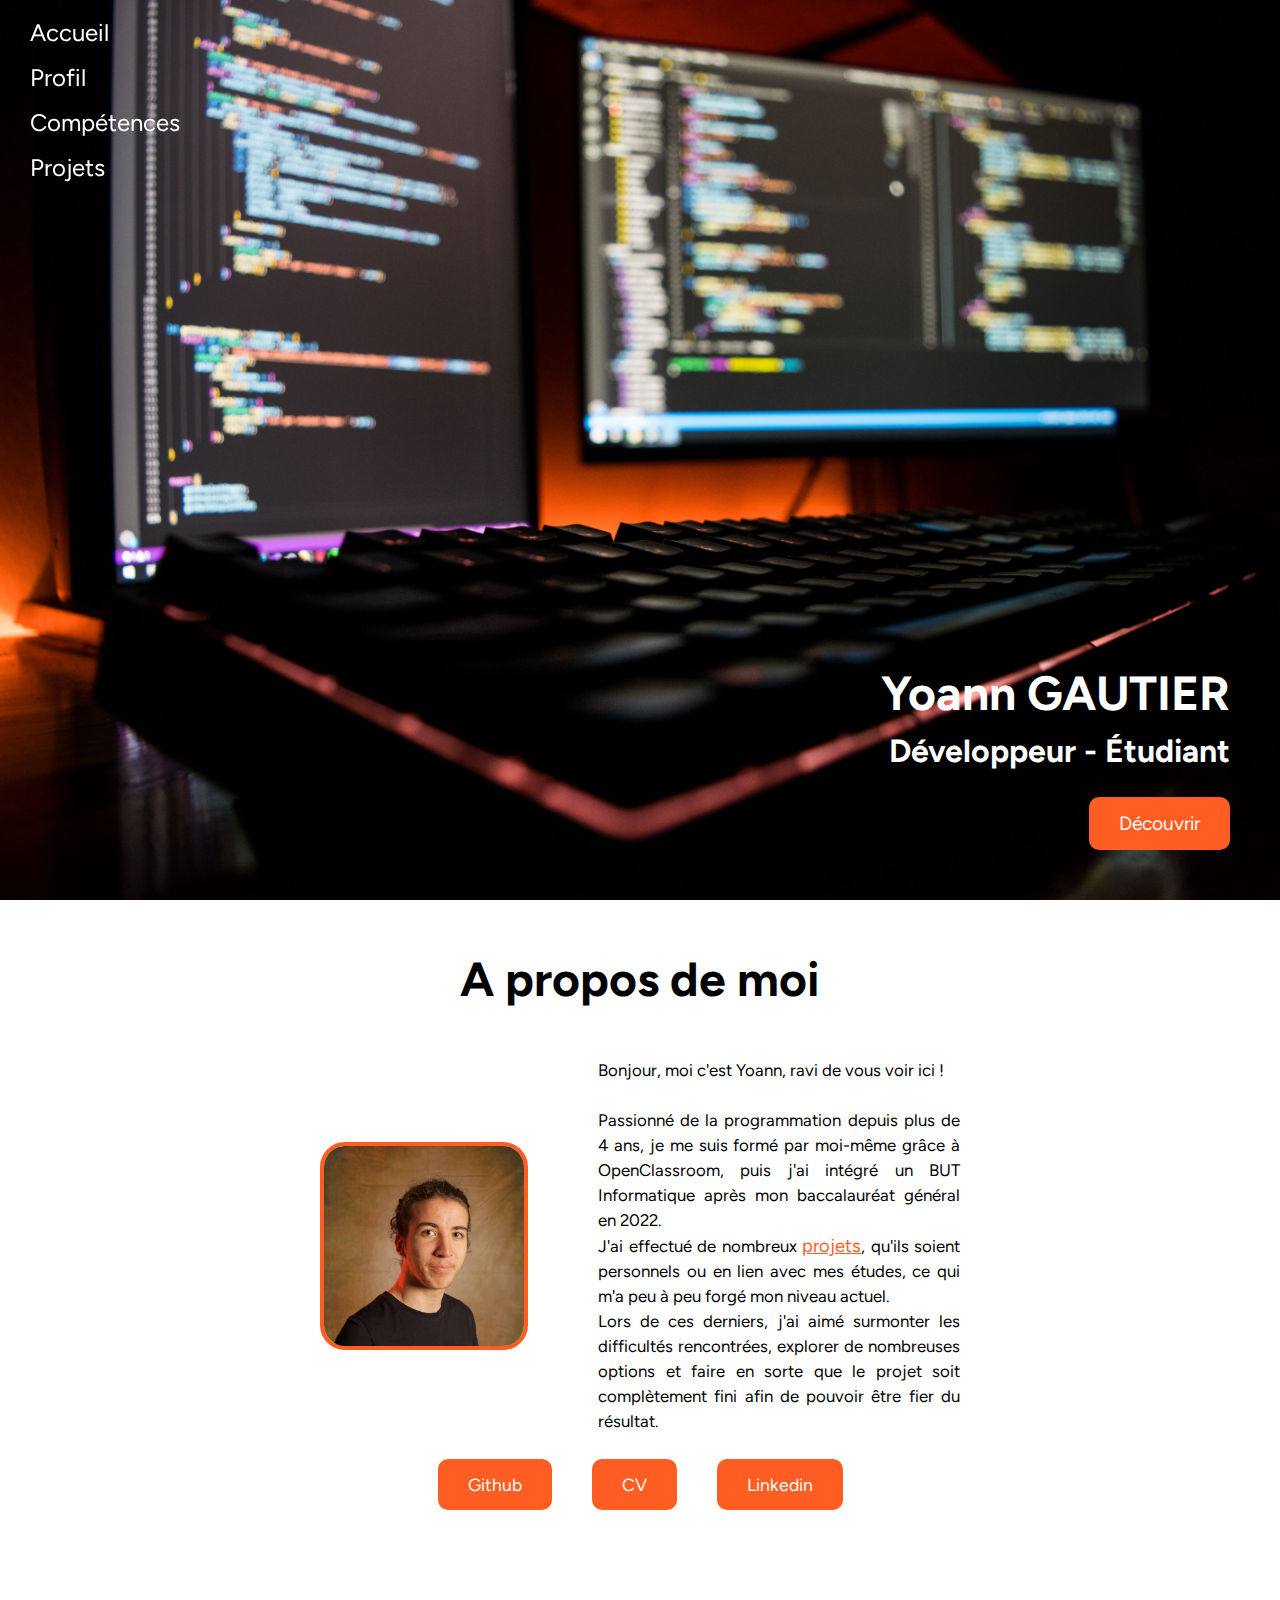
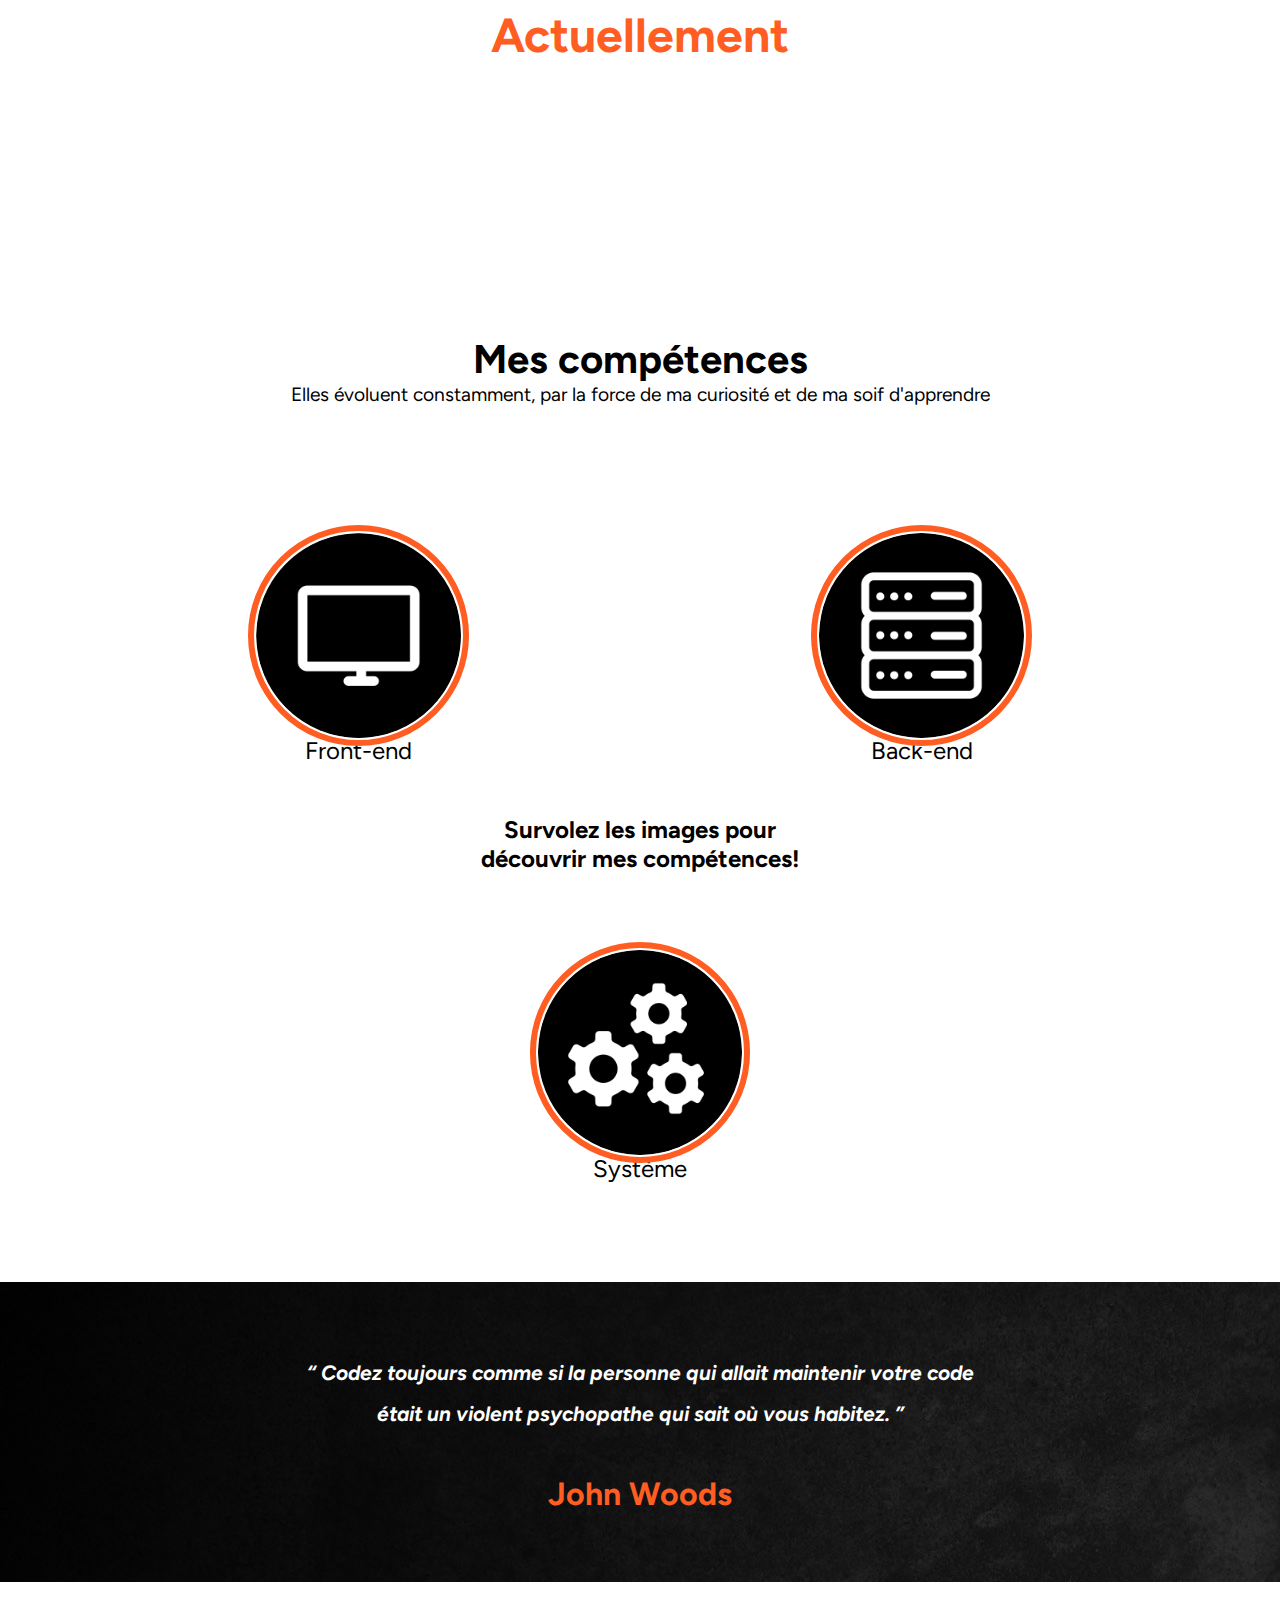
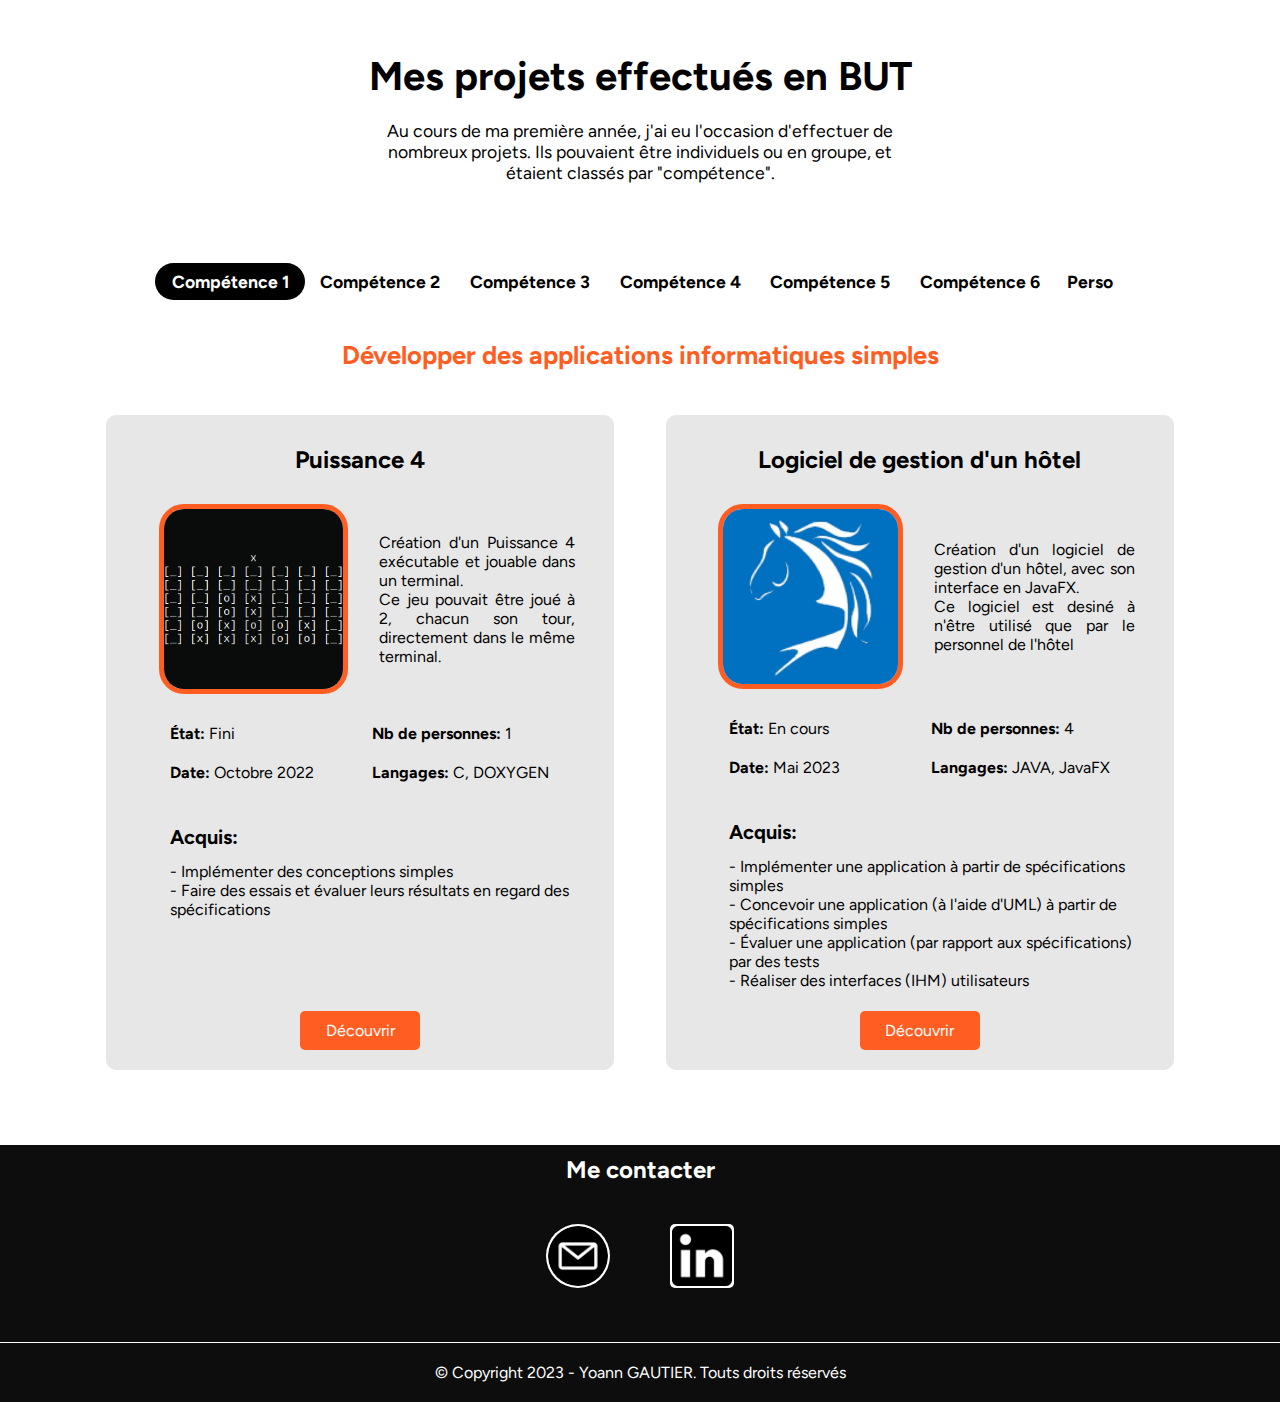
<file: index.html>
<!DOCTYPE html>
<html lang="en">
    
    <head>
        <meta charset="UTF-8">
        <meta http-equiv="X-UA-Compatible" content="IE=edge">
        <meta name="viewport" content="width=device-width, initial-scale=1.0">
        <link rel="stylesheet" href="style.css">
        <title>Portfolio</title>
    </head>


    <body id="bo">
        <!-- <div>
            SITE EN CHANTIER
        </div> -->

        <header id="header">
            <nav id="navHeader">
                <a href="#couverture">Accueil</a>
                <a href="#aPropos">Profil</a>
                <a href="#mesCompetences">Compétences</a>
                <a href="#projets">Projets</a>
            </nav>
            <img src="./images/icones/menu.png" alt="menu" id="burger">
        </header>

        <main>
            
            <section id="couverture">
                <article>
                    <h1>
                        Yoann GAUTIER 
                    </h1>
                
                    <h2>
                        Développeur - Étudiant
                    </h2>
                </article>
                
                <a href="#aPropos" >
                    <button>Découvrir</button>
                </a>
                
            </section>
            
            <section id="aPropos">
                <article>
                    <h2>A propos de moi</h2>
                    <div id="presentation">
                        <img src="./images/114.jpg" alt="">
                        
                        
                        <p>
                            Bonjour, moi c'est Yoann, ravi de vous voir ici ! <br>
                            <br>
                            Passionné de la programmation depuis plus de 4 ans, je me suis formé par moi-même grâce à OpenClassroom, puis j'ai intégré un BUT Informatique après mon baccalauréat général en 2022. <br>
                            J'ai effectué de nombreux <a href="#projets">projets</a>, qu'ils soient personnels ou en lien avec mes études, ce qui m'a peu à peu forgé mon niveau actuel. <br>
                            Lors de ces derniers, j'ai aimé surmonter les difficultés rencontrées, explorer de nombreuses options et faire en sorte que le projet soit complètement fini afin de pouvoir être fier du résultat. <br>
                        </p>
                    </div>
                    <div id="btnPresentation">
                        <a href="https://github.com/yoannGautier">
                            <button>
                                Github
                            </button>

                        </a>
                        <a href="./CV_Yoann_Gautier.pdf">
                            <button>
                                CV
                            </button>

                        </a>
                        <a href="https://www.linkedin.com/in/yoann-gautier/">
                            <button>
                                Linkedin
                            </button>
                        </a>
                    </div>
                    
                </article>
            </section>

            <section id="actuellement">
                <article>
                    <h2>
                        Actuellement
                    </h2>
                    <p>
                        Étudiant en 1ère année de <a href="./Programme national BUT INFO - 2022.pdf">BUT Informatique</a>  à l' <a href="https://iut-lannion.univ-rennes.fr/">IUT de Lannion</a> <br>
                        Recherche une alternance en tant que développeur web ou applications.
                    </p>
                </article>
            </section>


            <section id="mesCompetences">
                <h2>
                    Mes compétences
                </h2>
                <p>
                    Elles évoluent constamment, par la force de ma curiosité et de ma soif d'apprendre
                </p>
                <article id="artComp1">

                    <div id="Front-end">
                        <div class="premDiv">
                            <ul>
                                <li class="haut">HTML</li>
                                <li class="midG">CSS</li>
                                <li class="bas">JS</li>
                            </ul>
                        </div>
                        <img src="./images/comp/PC.png" alt="" id="imgFront">
                        <div class="secDiv">
                            <ul>
                                <li>JavaFX</li>
                            </ul>
                        </div>
                        <p>Front-end</p>
                    </div>

                    <div id="Back-end">
                        <div class="premDiv">
                            <ul>
                                <li class="midhaut">PHP</li>
                                <li class="midbas">SQL</li>
                            </ul>
                        </div>
                        <img src="./images/comp/serveur.png" alt="" id="imgBack">
                        <div class="secDiv">
                            <ul>
                                <li class="bas">Java</li>
                                <li class="midD">C</li>
                                <li class="haut">Python</li>
                            </ul>
                        </div>
                        <p>Back-end</p>
                    </div>
                </article>
                
                <h3>
                    Survolez les images pour <br> découvrir mes compétences!
                </h3> 
                <article id="artComp2">
                    <div id="System">
                        <div class="premDiv">
                            <ul>
                                <li class="haut">Bash</li>
                                <li class="midG">Docker</li>
                                <li class="bas">Git</li>
                            </ul>
                        </div>
                        <img src="./images/comp/systeme.png" alt="" id="imgSys">
                        <div class="secDiv">
                            <ul>
                                <li class="midbas">Batch</li>
                                <li class="midhaut">VBScript</li>
                            </ul>
                        </div>
                        <p>Système</p>
                    </div>
                    
                </article>
                
            </section>

            <section id="citation">
                <article>
                    <q>
                        Codez toujours comme si la personne qui allait maintenir votre code était un violent psychopathe qui sait où vous habitez.
                    </q>
                    <h3>
                        John Woods
                    </h3>
                </article>
            </section>
            
            <section id="projets">
                <h2>Mes projets effectués en BUT</h2>
                <p>
                    Au cours de ma première année, j'ai eu l'occasion d'effectuer de nombreux projets. Ils pouvaient être individuels ou en groupe, et étaient classés par "compétence".
                </p>
                <nav id="nav">
                    <button id="btnNav1" class="btnNav" onclick="openComp('comp1', 'btnNav1')">Compétence 1</button>
                    <button id="btnNav2" class="btnNav" onclick="openComp('comp2', 'btnNav2')">Compétence 2</button>
                    <button id="btnNav3" class="btnNav" onclick="openComp('comp3', 'btnNav3')">Compétence 3</button>
                    <button id="btnNav4" class="btnNav" onclick="openComp('comp4', 'btnNav4')">Compétence 4</button>
                    <button id="btnNav5" class="btnNav" onclick="openComp('comp5', 'btnNav5')">Compétence 5</button>
                    <button id="btnNav6" class="btnNav" onclick="openComp('comp6', 'btnNav6')">Compétence 6</button>
                    <button id="btnNavPerso" class="btnNav" onclick="openComp('compPerso', 'btnNavPerso')">Perso</button>
                </nav>


                


                
                <article id="comp1" class="comp">
                    <h3>
                        Développer des applications informatiques simples
                    </h3>
                    <div>
                        <div class="descProj">
                            <h3>
                                Puissance 4
                            </h3>
                            
                            <div class="desc">
                                <img src="images/projets/P4.png" alt="image de puissance 4">
                                <p>
                                    Création d'un Puissance 4 exécutable et jouable dans un terminal. <br>
                                    Ce jeu pouvait être joué à 2, chacun son tour, directement dans le même terminal. <br>
                                    
                                </p>
                            </div>
                            <div class="compInfo">
                                <p>
                                    <strong>État:</strong> Fini
                                    
                                </p>
                                <p>
                                    <strong>Nb de personnes:</strong> 1 
                                    
                                </p>
                                <p>
                                    <strong>Date:</strong> Octobre 2022

                                </p>
                                <p>
                                    <strong>Langages:</strong> C, DOXYGEN
                                </p>
                            </div>
                            <div class="appCrit">
                                <h4>Acquis:</h4> 
                                - Implémenter des conceptions simples <br>
                                - Faire des essais et évaluer leurs résultats en
                                regard des spécifications
                            </div>
                            <a href="https://github.com/yoannGautier/projetsSAE/tree/main/SAE1.01_Puissance4">
                                <button >
                                    Découvrir
                                </button>
                            </a>
                            
                        </div>
                        


                        <div class="descProj">
                            <h3>
                                Logiciel de gestion d'un hôtel
                            </h3>
                            
                            <div class="desc">
                                <img src="images/projets/hotel.PNG" alt="logo de l'hotel">
                                <p>
                                    Création d'un logiciel de gestion d'un hôtel, avec son interface en JavaFX. <br>
                                    Ce logiciel est desiné à n'être utilisé que par le personnel de l'hôtel<br>
                                </p>
                            </div>
                            <div class="compInfo">
                                <p>
                                    <strong>État:</strong> En cours
                                </p>
                                <p>
                                    <strong>Nb de personnes:</strong> 4 
                                </p>
                                <p>
                                    <strong>Date:</strong> Mai 2023
                                </p>
                                <p>
                                    <strong>Langages:</strong> JAVA, JavaFX
                                </p>   
                            </div>
                            <div class="appCrit">
                                <h4>Acquis: </h4> 
                                - Implémenter une application à partir de spécifications simples <br>
                                - Concevoir une application (à l'aide d'UML) à partir de spécifications simples <br>
                                - Évaluer une application (par rapport aux spécifications) par des tests <br>
                                - Réaliser des interfaces (IHM) utilisateurs
                            </div>
                            <a href="https://github.com/yoannGautier/projetsSAE/tree/main/SAE2.01_LogicielHotel">
                                <button >
                                    Découvrir
                                </button>
                            </a>
                        </div>
                    </div>
                    
                    
                    
                </article>

                <article id="comp2" class="comp">
                    <h3>
                        Appréhender et construire des algorithmes
                    </h3>
                    <div>
                        <div class="descProj">
                            <h3>
                                Algorithme d'adversaire 
                            </h3>
                            <div class="desc">
                                <img src="images/projets/P4.png" alt="image du bot puissance 4">
                                <p>
                                    Création d'un adversaire virtuel pour jeu de puissance4, capable d'anticiper des coups adverses et de jouer de la manière la plus efficace possible.<br>
                                    Compatible avec le puissance4 précédemment créé(<a href="#nav" onclick="openComp('comp1', 'btnNav1')">voir</a>). <br>
                                </p>
                            </div>
                            
                            <div class="compInfo">
                                <p>
                                    <strong>État:</strong> Fini
                                    
                                </p>
                                <p>
                                    <strong>Nb de personnes:</strong> 2 
                                    
                                </p>
                                <p>
                                    <strong>Date:</strong> Décembre 2022

                                </p>
                                <p>
                                    <strong>Langages:</strong> C
                                </p>
                            </div>
                            <div class="appCrit">
                                <h4>Acquis: </h4> 
                                - Analyser un problème avec méthode <br>
                                - Comparer des algorithmes pour des problèmes classiques
                            </div>
                            <a href="https://github.com/yoannGautier/projetsSAE/tree/main/SAE1.02_BotPuissance4">
                                <button >
                                    Découvrir
                                </button>
                            </a>
                            
                        </div>


                       
                        <div class="descProj">
                            <h3>
                                Tour du cavalier
                            </h3>
                            <div class="desc">
                                <img src="images/projets/cavalier.png" alt="image de logiciel">
                                <p>
                                    Algorithme en backtracking, capable de donner, pour n'importe quelle configuration d'échiqier et pour n'importe quelle position de départ du cavalier, un tour du cavalier, s'il existe. <br>
                                </p>
                            </div>
                            
                            <div class="compInfo">
                                <p>
                                    <strong>État:</strong> Fini
                                    
                                </p>
                                <p>
                                    <strong>Nb de personnes:</strong> 2 
                                    
                                </p>
                                <p>
                                    <strong>Date:</strong> Avril 2023

                                </p>
                                <p>
                                    <strong>Langages:</strong> Python
                                </p>
                            </div>
                            <div class="appCrit">
                                <h4>Acquis: </h4> 
                                -  Analyser un problème avec méthode <br>
                                - Comparer des algorithmes pour des problèmes classiques <br>
                                - Formaliser et mettre en œuvre des outils mathématiques pour l'informatique
                            </div>
                            <a href="https://github.com/yoannGautier/projetsSAE/tree/main/SAE2.02_TourDuCavalier">
                                <button >
                                    Découvrir
                                </button>
                            </a>

                            
                        </div>
                    </div>
                    
                </article>


                <article id="comp3" class="comp">
                    <h3>
                        Installer et configurer un poste de travail
                    </h3>
                    <div>
                        <div class="descProj">
                            <h3>
                                Docker
                            </h3>
                            <div class="desc">
                                <img src="images/projets/docker.png" alt="image de puissance 4">
                                <p>
                                    Création d'un evironnement de travail similaire sur tout les ordinateurs grâce à docker. <br>
                                    Cet environnement permettait de générer un fichier PDF à partir d'un document texte rempli par l'utilisateur. <br>
                                </p>
                            </div>
                            
                            <div class="compInfo">
                                <p>
                                    <strong>État:</strong> Fini
                                    
                                </p>
                                <p>
                                    <strong>Nb de personnes:</strong> 4
                                    
                                </p>
                                <p>
                                    <strong>Date:</strong> Janvier 2023

                                </p>
                                <p>
                                    <strong>Langages:</strong> Bash, HTML, CSS, PHP
                                </p>
                            </div>
                            <div class="appCrit">
                                <h4>Acquis: </h4> 
                                - Identifier les différents composants d'un système numérique<br>
                                - Utiliser les fonctionnalités de base d'un système multitâches / multiutilisateurs <br>
                                - Installer et configurer un système d'exploitation et des outils de développement
                            </div>
                            <a href="https://github.com/yoannGautier/projetsSAE/tree/main/SAE1.03_Docker">
                                <button >
                                    Découvrir
                                </button>
                            </a>

                            
                        </div>


                        
                        <div class="descProj">
                            <h3>
                                Installation d'un service réseaux
                            </h3>

                            <div class="desc">
                                <img src="images/projets/apache2.jpg" alt="image de apache2">
                                <p>
                                    Installation et configuration des services nécessaires au développement d'un site web grâce à un serveur apache <br>
                                    
                                </p>  
                            </div>
                            <div class="compInfo">
                                <p>
                                    <strong>État:</strong> A venir
                                    
                                </p>
                                <p>
                                    <strong>Nb de personnes:</strong> 4
                                    
                                </p>
                                <p>
                                    <strong>Date:</strong> Juin 2023

                                </p>
                                <p>
                                    <strong>Langages:</strong> SQL, Bash, PHP
                                </p>
                            </div>
                            <div class="appCrit">
                                <h4>Acquis: </h4> 
                                -  Identifier les différents composants d'un système numérique <br>
                                -  Utiliser les fonctionnalités de base d'un système multitâches / multiutilisateurs <br>
                                - Installer et configurer un système d'exploitation et des outils de développement <br>
                                - Configurer un poste de travail dans un réseau d'entreprise
                            </div>
                            <a href="https://github.com/yoannGautier/projetsSAE/tree/main/SAE2.03_Reseau">
                                <button >
                                    Découvrir
                                </button>
                            </a>

                            
                        </div>
                    </div>
                    
                </article>
                <article id="comp4" class="comp">
                    <h3>
                        Concevoir et mettre en place une base de données à partir d'un cahier des charges client
                    </h3>
                    <div>
                        
                        <div class="descProj">
                            <h3>
                                Transmusicales
                            </h3>
                            <div class="desc">
                                <img src="images/projets/transmusicales.png" alt="logo des transmusicales">
                                <p>
                                    Élaboration d'une base de donnée pour les transmusicales. <br>
                                </p>
                            </div>
                            <div class="compInfo">
                                <p>
                                    <strong>État:</strong> Fini
                                    
                                </p>
                                <p>
                                    <strong>Nb de personnes:</strong> 2
                                    
                                </p>
                                <p>
                                    <strong>Date:</strong> Décembre 2022

                                </p>
                                <p>
                                    <strong>Langages:</strong>  SQL
                                </p>
                            </div>
                            <div class="appCrit">
                                <h4>Acquis: </h4> 
                                - Mettre à jour et interroger une base de données relationnelle <br>
                                - Concevoir une base de données relationnelle à partir d'un cahier des charges
                            </div>
                            <a href="https://github.com/yoannGautier/projetsSAE/tree/main/SAE1.04_TransmusicalesBDD">
                                <button >
                                    Découvrir
                                </button>
                            </a>

                            
                        </div>

                        
                        <div class="descProj">
                            <h3>
                                Parcoursup
                            </h3>
                            <div class="desc">
                                <img src="images/projets/parcoursup.jpg" alt="logo de Parcoursup">
                                <p>
                                    Création d'une base de données pour Parcoursup. <br>
                                </p>
                            </div>
                            <div class="compInfo">
                                <p>
                                    <strong>État:</strong> En cours
                                    
                                </p>
                                <p>
                                    <strong>Nb de personnes:</strong> 2
                                    
                                </p>
                                <p>
                                    <strong>Date:</strong> Mai 2023

                                </p>
                                <p>
                                    <strong>Langages:</strong> SQL
                                </p>
                            </div>
                            <div class="appCrit">
                                <h4>Acquis: </h4> 
                                - Mettre à jour et interroger une base de données relationnelle <br>
                                - Visualiser des données <br>
                                - Concevoir une base de données relationnelle à partir d'un cahier des charges
                            </div>
                            <a href="https://github.com/yoannGautier/projetsSAE/tree/main/SAE2.04_ParcoursupBDD">
                                <button >
                                    Découvrir
                                </button>
                            </a>

                            
                        </div>
                    </div>
                    
                </article>
                <article id="comp5" class="comp">
                    <h3>
                        Identifier les besoins métiers des clients et des utilisateurs
                    </h3>
                    <div>
                       
                        <div class="descProj">
                            <h3>
                                Sport KOH
                            </h3>
                            <div class="desc">
                                <img src="images/projets/logo.png" alt="image de puissance 4" >
                                <p>
                                    Création d'un site vitrine pour l'entreprise fictive Sport KOH.<br>
                                    Ce site permettait de pouvoir consulter les séjours proposés. <br>
                                    
                                </p>
                            </div>
                            <div class="compInfo">
                                <p>
                                    <strong>État:</strong> Fini
                                    
                                </p>
                                <p>
                                    <strong>Nb de personnes:</strong> 4
                                    
                                </p>
                                <p>
                                    <strong>Date:</strong> Novembre 2022

                                </p>
                                <p>
                                    <strong>Langages:</strong> HTML, CSS
                                </p>
                            </div>
                            <div class="appCrit">
                                <h4>Acquis: </h4> 
                                - Appréhender les besoins du client et de l'utilisateur<br>
                                - Mettre en place les outils de gestion de projet - Utiliser un outil collaboratif <br>
                                - Identifier les acteurs et les différentes phases d'un cycle de développement
                            </div>
                            <a href="https://github.com/yoannGautier/projetsSAE/tree/main/SAE1.05_SportKOH">
                                <button >
                                    Découvrir
                                </button>
                            </a>

                            
                        </div>

                        <div class="descProj">
                            <h3>
                                Hôtel du cavalier
                            </h3>
                            <div class="desc">
                                <img src="images/projets/hotel.PNG" alt="image de logiciel">
                                <p>
                                    Gestion du projet de création d'un logiciel de gestion d'hôtel. <br>
                                    Analyse, planification, répartition des taches... <br>
                                    
                                </p>
                            </div>
                            <div class="compInfo">
                                <p>
                                    <strong>État:</strong> En cours
                                    
                                </p>
                                <p>
                                    <strong>Nb de personnes:</strong> 4
                                    
                                </p>
                                <p>
                                    <strong>Date:</strong> Mai 2023

                                </p>
                                <p>
                                    <strong>Langages:</strong>  Aucun
                                </p>
                            </div>
                            <div class="appCrit">
                                <h4>Acquis: </h4> 
                                - Appréhender les besoins du client et de l'utilisateur <br>
                                - Mettre en place les outils de gestion de projet <br>
                                - Identifier les acteurs et les différentes phases d'un cycle de développement
                            </div>
                            <a href="https://github.com/yoannGautier/projetsSAE/tree/main/SAE2.05_GestionLogicielHotel">
                                <button >
                                    Découvrir
                                </button>
                            </a>

                            
                        </div>
                    </div>
                    
                </article>
                <article id="comp6" class="comp">
                    <h3>
                        Identifier ses aptitudes pour travailler dans une équipe
                    </h3>
                    <div>
                        <div class="descProj">
                            <h3>
                                RSE de Heineken
                            </h3>
                            <div class="desc">
                                <img src="images/projets/heineken.png" alt="logo de Heineken">
                                <p>
                                    Étude de la RSE de heineken et tableau des caractéristiques de l'entreprise <br>
                                    
                                </p>
                            </div>
                            <div class="compInfo">
                                <p>
                                    <strong>État:</strong> Fini
                                    
                                </p>
                                <p>
                                    <strong>Nb de personnes:</strong> 4
                                    
                                </p>
                                <p>
                                    <strong>Date:</strong> Octobre 2022

                                </p>
                                <p>
                                    <strong>Langages:</strong> Aucun
                                </p>
                            </div>
                            <div class="appCrit">
                                <h4>Acquis: </h4> 
                                - Appréhender l'écosystème numérique
                            </div>
                            <a href="https://github.com/yoannGautier/projetsSAE/tree/main/SAE1.06_RSE">
                                <button >
                                    Découvrir
                                </button>
                            </a>

                           
                        </div>

                        <div class="descProj">
                            <h3>
                                Team building
                            </h3>
                            <div class="desc">
                                <img src="images/projets/Océanopolis.jpg" alt="logo de Océanopolis">
                                <p>
                                    Création d'un évenement de team buiding pour la société Océanopolis, avec son flyers et son film évènementiel. <br>
                                </p>
                            </div>
                            <div class="compInfo">
                                <p>
                                    <strong>État:</strong> En cours
                                    
                                </p>
                                <p>
                                    <strong>Nb de personnes:</strong> 4
                                    
                                </p>
                                <p>
                                    <strong>Date:</strong> Mai 2023

                                </p>
                                <p>
                                    <strong>Langages:</strong>  Aucun
                                </p>
                            </div>
                            <div class="appCrit">
                                <h4>Acquis: </h4> 
                                - Découvrir les aptitudes requises selon les différents secteurs d'activité <br>
                                - Identifier les statuts, les fonctions et les rôles de chaque membre de l'équipe pluridisciplinaire <br>
                                - Acquérir les compétences interpersonnelles pour travailler en équipe
                            </div>
                            <a href="https://github.com/yoannGautier/projetsSAE/tree/main/SAE2.06_TeamBuilding">
                                <button >
                                    Découvrir
                                </button>
                            </a>

                            
                        </div>
                    </div>
                    
                </article>
                <article id = "compPerso" class="comp">
                    <h3>
                        Les projets réalisés en dehors des cours
                    </h3>
                    <div>
                        <div class="descProj">
                            <h3>
                                Portfolio
                            </h3>
                            <div class="desc">
                                <img src="images/114.jpg" alt="logo de Heineken">
                                <p>
                                    Création du portfolio que vous avez sous les yeux. Maquettage, charte graphique et animations.
                                    
                                </p>
                            </div>
                            <div class="compInfo">
                                <p>
                                    <strong>État:</strong> Fini
                                    
                                </p>
                                <p>
                                    <strong>Nb de personnes:</strong> 1
                                    
                                </p>
                                <p>
                                    <strong>Date:</strong> Mai 2023

                                </p>
                                <p>
                                    <strong>Langages:</strong> HTML, CSS, JavaScript
                                </p>
                            </div>
                            <a href="https://github.com/yoannGautier/yoanngautier.github.io">
                                <button >
                                    Découvrir
                                </button>
                            </a>

                           
                        </div>

                        <div class="descProj">
                            <h3>
                                Concours 24H IUT
                            </h3>
                            <div class="desc">
                                <img src="images/projets/24hinfo.png" alt="logo de 24hinfo">
                                <p>
                                    Participation à un concours de programmation avec 3 épreuves de 8 heures : algorithmie, développement web et cybersécurité <br>
                                </p>
                            </div>
                            <div class="compInfo">
                                <p>
                                    <strong>État:</strong> Fini
                                    
                                </p>
                                <p>
                                    <strong>Nb de personnes:</strong> 4
                                    
                                </p>
                                <p>
                                    <strong>Date:</strong> Mai 2023

                                </p>
                                <p>
                                    <strong>Langages:</strong> Python, Html, CSS, JavaScript, Autres
                                </p>
                            </div>
                            <p>
                                Non consultable
                            </p>

                            
                        </div>
                    </div>
                    <div>
                        <div class="descProj">
                            <h3>
                                Questionnaire amateur
                            </h3>
                            <div class="desc">
                                <img src="images/projets/vbscript.png" alt="logo de Heineken">
                                <p>
                                    Création d'une suite de popUps windows et traitement des réponses
                                    
                                </p>
                            </div>
                            <div class="compInfo">
                                <p>
                                    <strong>État:</strong> Fini
                                    
                                </p>
                                <p>
                                    <strong>Nb de personnes:</strong> 1
                                    
                                </p>
                                <p>
                                    <strong>Date:</strong> Février 2023

                                </p>
                                <p>
                                    <strong>Langages:</strong> Batch, VBScript
                                </p>
                            </div>
                            <p>
                                Non consultable
                            </p>

                           
                        </div>

                        <!-- <div class="descProj">
                            <h3>
                                Concours 24H IUT
                            </h3>
                            <div class="desc">
                                <img src="images/projets/24hinfo.png" alt="logo de 24hinfo">
                                <p>
                                    Participation à un concours de programmation avec 3 épreuves de 8 heures : algorithmie, développement web et cybersécurité <br>
                                </p>
                            </div>
                            <div class="compInfo">
                                <p>
                                    <strong>État:</strong> Fini
                                    
                                </p>
                                <p>
                                    <strong>Nb de personnes:</strong> 4
                                    
                                </p>
                                <p>
                                    <strong>Date:</strong> Mai 2023

                                </p>
                                <p>
                                    <strong>Langages:</strong> Python, Html, Css, JavaScript, Autres
                                </p>
                            </div> 

                            
                        </div>-->
                    </div>
                </article>







                
            </section>
        </main>

        <footer>
            <div id="contacts">
                <h2>Me contacter</h2>
                <div id="typeContact">
                    <a href="mailto:goannyautier@gmail.com"><img id = "imgF1" src="./images/icones/email.png" alt=""></a>
                    <a href="https://www.linkedin.com/in/yoann-gautier/"><img src="./images/icones/linkedin.png" alt="logo linkedin"></a>
                </div>
            </div>
            <p>
                © Copyright 2023 - Yoann GAUTIER. Touts droits réservés
            </p> 
        </footer>
    </body>
    <script src="./js/script.js"></script>
</html>
</file>
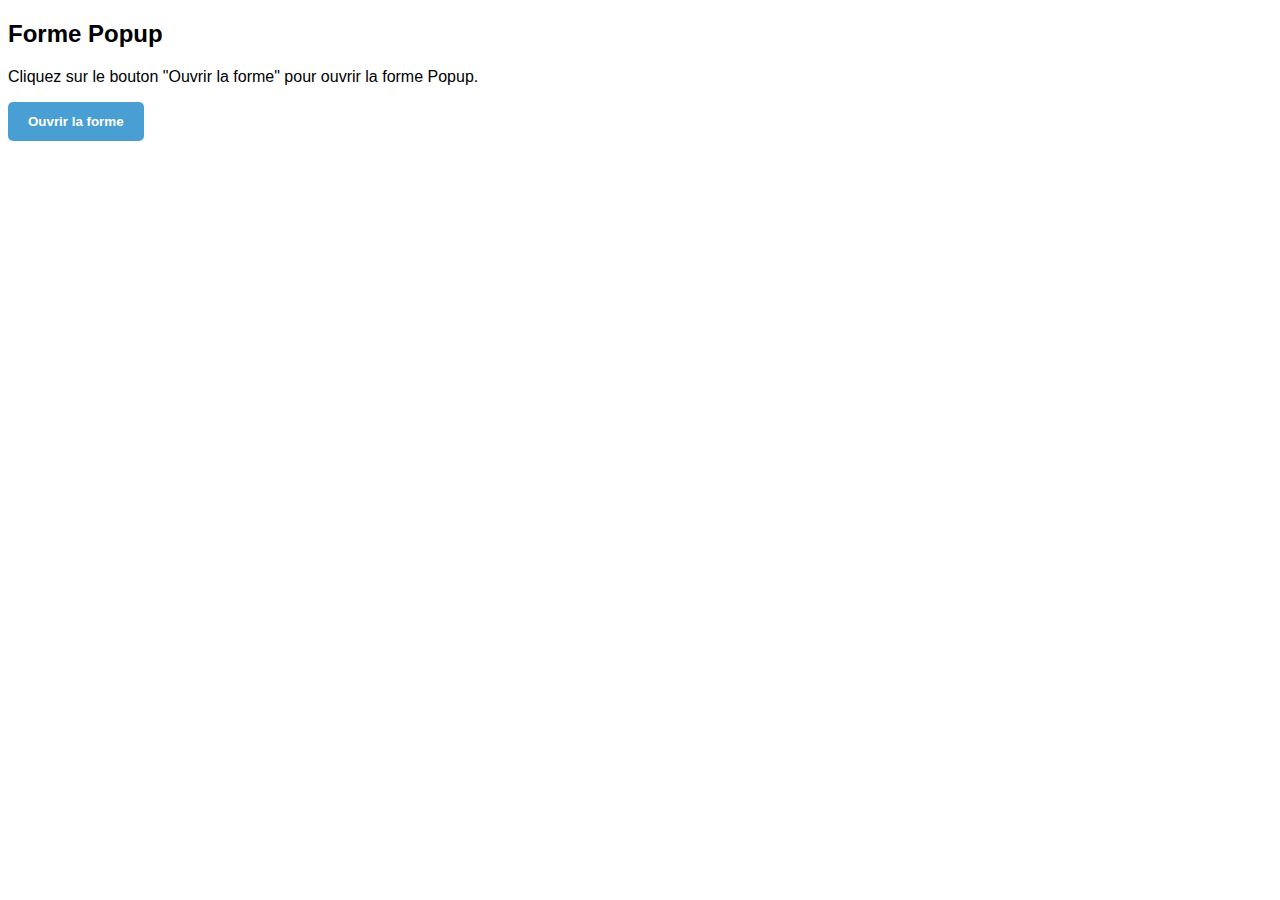
<file: pages_projets/hotel.html>
<!DOCTYPE html>
<html>
  <head>
    <title>Titre du document</title>
    <style>
      * {
        box-sizing: border-box;
      }
      body {
        font-family: Roboto, Helvetica, sans-serif;
      }
      /* Fixez le bouton sur le côté gauche de la page the button on the left side of the page */
      .open-btn {
        display: flex;
        justify-content: flex-start;
      }
      /* Stylez et fixez le bouton sur la page */
      .open-button {
        background-color: #1c87c9;
        color: white;
        padding: 12px 20px;
        border: none;
        border-radius: 5px;
        cursor: pointer;
        opacity: 0.8;
        position: fixed;
      }
      /* Positionnez la forme Popup */
      .login-popup {
        position: relative;
        text-align: center;
        width: 100%;
      }
      /* Masquez la forme Popup */
      .form-popup {
        display: none;
        position: fixed;
        left: 45%;
        top: 5%;
        transform: translate(-45%, 5%);
        border: 2px solid #666;
        z-index: 9;
      }
      /* Styles pour le conteneur de la forme */
      .form-container {
        max-width: 300px;
        padding: 20px;
        background-color: #fff;
      }
      /* Largeur complète pour les champs de saisie */
      .form-container input[type="text"],
      .form-container input[type="password"] {
        width: 100%;
        padding: 10px;
        margin: 5px 0 22px 0;
        border: none;
        background: #eee;
      }
      /* Quand les entrées sont concentrées, faites quelque chose */
      .form-container input[type="text"]:focus,
      .form-container input[type="password"]:focus {
        background-color: #ddd;
        outline: none;
      }
      /* Stylez le bouton de connexion */
      .form-container .btn {
        background-color: #8ebf42;
        color: #fff;
        padding: 12px 20px;
        border: none;
        cursor: pointer;
        width: 100%;
        margin-bottom: 10px;
        opacity: 0.8;
      }
      /* Stylez le bouton pour annuler */
      .form-container .cancel {
        background-color: #cc0000;
      }
      /* Planez les effets pour les boutons */
      .form-container .btn:hover,
      .open-button:hover {
        opacity: 1;
      }
    </style>
  </head>
  <body>
    <h2>Forme Popup</h2>
    <p>Cliquez sur le bouton "Ouvrir la forme" pour ouvrir la forme Popup.</p>
    <div class="open-btn">
      <button class="open-button" onclick="openForm()"><strong>Ouvrir la forme</strong></button>
    </div>
    <div class="login-popup">
      <div class="form-popup" id="popupForm">
        <form action="/action_page.php" class="form-container">
          <h2>Veuillez vous connecter</h2>
          <label for="email">
            <strong>E-mail</strong>
          </label>
          <input type="text" id="email" placeholder="Votre Email" name="email" required />
          <label for="psw">
            <strong>Mot de passe</strong>
          </label>
          <input type="password" id="psw" placeholder="Votre Mot de passe" name="psw" required />
          <button type="submit" class="btn">Connecter</button>
          <button type="button" class="btn cancel" onclick="closeForm()">Fermer</button>
        </form>
      </div>
    </div>
    <script>
      function openForm() {
        document.getElementById("popupForm").style.display = "block";
      }

      function closeForm() {
        document.getElementById("popupForm").style.display = "none";
      }
    </script>
  </body>
</html>
</file>
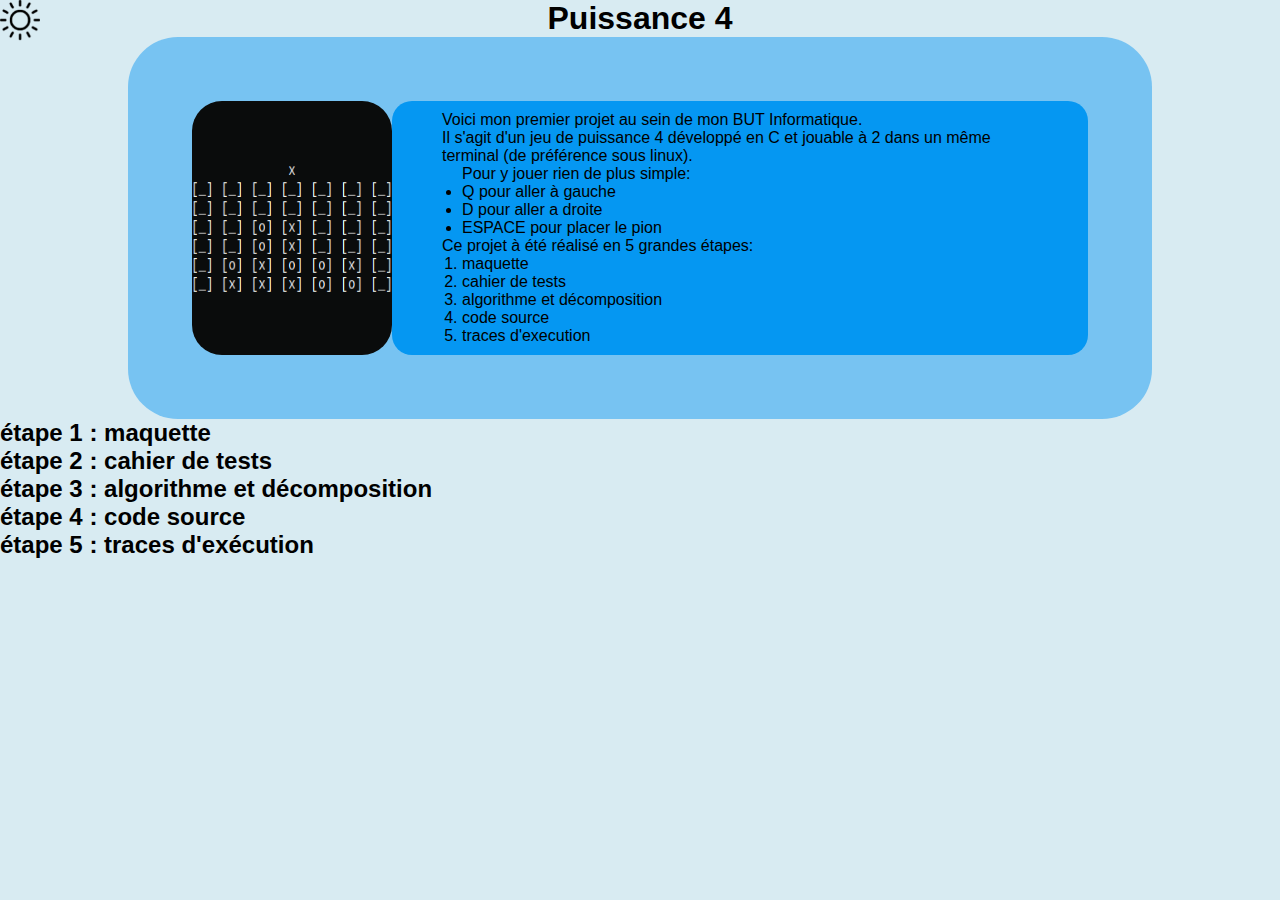
<file: pages_projets/Puissance4.html>
<!DOCTYPE html>
<html lang="en">
    <head>
        <meta charset="UTF-8">
        <meta http-equiv="X-UA-Compatible" content="IE=edge">
        <meta name="viewport" content="width=device-width, initial-scale=1.0">
        <link rel="stylesheet" href="style_projets.css">
        <title>Portfolio_p4</title>
    </head>


    <body>
        <header>
            <a href=""><img src="../images/icones/soleil.png" alt=""></a>
        </header>
        <main>
            <h1>Puissance 4</h1>

            <section id="index">
                <img src="../images/projets/P4.png" alt="photo du projet">
                <article>
                    <p>
                        Voici mon premier projet au sein de mon BUT Informatique. <br>
                        Il s'agit d'un jeu de puissance 4 développé en C et jouable à 2 dans un même terminal (de préférence sous linux). <br>
                        <ul>
                            Pour y jouer rien de plus simple: 
                            <li>
                                Q pour aller à gauche
                            </li>
                            <li>
                                D pour aller a droite
                            </li>
                            <li>
                                ESPACE pour placer le pion
                            </li>
                        </ul>
                        Ce projet à été réalisé en 5 grandes étapes:
                        <ol>
                            <li>
                                maquette
                            </li>
                            <li>
                                cahier de tests
                            </li>
                            <li>
                                algorithme et décomposition
                            </li>
                            <li>
                                code source
                            </li>
                            <li>
                                traces d'execution
                            </li>
                        </ol>
                    </p>
                    

                </article>
                
            </section>
            <section>
                <h2>étape 1 : maquette</h2>
                
                
            </section>
            <section>
                <h2>étape 2 : cahier de tests</h2>
                
            </section>
            <section>
                <h2>étape 3 : algorithme et décomposition</h2>
                
            </section>
            <section>
                <h2>
                    étape 4 : code source
                </h2>
                
            </section>
            <section>
                <h2>
                    étape 5 : traces d'exécution
                </h2>
                
            </section>

        </main>


    </body>

</html>
</file>
<file: style.css>
@import url('https://fonts.googleapis.com/css2?family=Cabin&display=swap');
@import url('https://fonts.googleapis.com/css2?family=Figtree&display=swap');
html
{
    scroll-behavior: smooth;
}
*
{
    padding: 0;
    margin: 0;
    text-decoration: none;
    /* font-family: Arial, Helvetica, sans-serif; */
    /* font-family: 'IBM Plex Sans', sans-serif; */
    /* font-family: 'Cabin', sans-serif; */
    font-family: 'Figtree', sans-serif;
    color: black;
    border: none;
    
    --charte1_1 : #BDD9F2;
    --charte1_2 : #0597F2;
    --charte1_3 : #77C3F2;
    --charte1_4 : #05AFF2;
    --charte1_5 : #D8EBF2;

    --charte2_1 : #0597F2;
    --charte2_2 : #c8c7c7;
    --charte2_3 : #BF3604;
    --charte2_4 : #ff5d22;
    --charte2_5 : #0D0D0D;

     

}

/* body>div
{
    font-size: 28px;
    font-weight: bold;
    color: black;
    background-color: white;
    position: fixed;
    bottom:  0;
    left: 0;
    z-index: 999;
} */



/**************
    HEADER 

**************/
header
{
    position: fixed;
    
    height: 50px;
    width: 100%;
    display: flex;
    align-items: center;
    justify-content: start;
    
    /* display: none; */
    transition: 0.5s;
    /* background-color: rgba(0, 0, 0, 0.5); */
    z-index: 99;
}
header>nav
{
    /* border: 1px white solid; */
    left: 0%;
    position: absolute;
    display: flex;
    flex-direction: column;
    justify-content: center;
    top: 0%;
    margin: 10px 0 0 10px;
}
header>nav>a
{
    color: white;
    font-size: 1.5em;
    padding: 8px 20px;
    border-radius: 10px;
}
#navHeader>a:hover
{
    background-color: black;
    border-radius: 100px;
}
header>img
{
    display: none;
}


/**************
    MAIN
**************/

/*couverture*/
#couverture
{
    height: 100vh;
    display: flex;
    flex-direction: column;
    align-items: flex-end;
    justify-content: flex-start;
    background-image: url(images/fonds/fond_header.jpg);
    
    /* backdrop-filter: blur(1px); */
    /* filter: blur(1); */
    background-size: cover;
    background-position: top;
}

#couverture>article
{
    position: absolute;
    right: 50px;
    bottom: 120px;
    border-radius: 20px;
    text-align: right;
    /* background-size: 100%; */
    /* backdrop-filter: blur(15px); */
}
#couverture>article>h1
{
    color: white;
    font-size: 3em;
    margin: 10px 0;
}
#couverture>article>h2
{
    color: white;
    font-size: 2em;
    margin: 10px 0;
    
}
#couverture>a>button
{
    position: absolute;
    right: 50px;
    bottom: 50px;
    padding: 15px 30px; 
    color: white;
    background-color: var(--charte2_4);
    /* transform: translate(-50%, -50%); */
    /* border: solid 3px black; */
    
    font-size: 1.5em;
    
    border-radius: 10px;
    /* transition: 0.05s; */
    /* transition: 0.2s; */
}
#couverture>a>button:hover
{
    background-color: black;
    color: white;
    border: solid 2px var(--charte2_4);
    /* padding: 25px 40px;
    right: 40px;
    bottom: 40px; 
    border-radius: 20px;*/
    right: 48px;
    bottom: 48px;
    
}






/* A propos*/

#aPropos
{
    background-color: white;
    width: 100%;
    display: flex;
    align-items: center;
    justify-content: center;
}
#aPropos>article
{
    width: 50%;
    max-width: 800px;
    padding: 50px 0;
    display: flex;
    flex-direction: column;
}
#aPropos>article>h2
{
    text-align: center;
    font-size: 3em;
    color: black;
}
#presentation
{
    margin-top: 50px;
    display: flex;
    align-items: center ;
    width: 100%;
}
#presentation>img
{
    width: 200px;
    height: 200px;
    border-radius: 25px;
    border: 4px solid var(--charte2_4);
    
}
#presentation>p
{
    padding-left: 70px;
    text-align: justify;
    line-height: 25px;
    font-size: 1.05em;
}
#presentation>p>a
{
    font-size: 1.1em;
    color: var(--charte2_4);
    text-decoration: underline;
}

#btnPresentation
{
    display: flex;
    justify-content: center;
    align-items: center;
    

}
#btnPresentation>a
{
    padding: 0;
    margin: 25px 20px 0 20px;
}
#btnPresentation>a:hover
{
    margin: 25px 18px -4px 18px;

}
#btnPresentation>a>button
{
    padding: 15px 30px;
    background-color: var(--charte2_4);
    border-radius: 10px;
    font-size: 1.1em;
    color: white;
    cursor: pointer;
}
#btnPresentation>a>button:hover
{
    background-color: white;
    border: 2px solid black;
    color: black;

}








/* actuellement*/
#actuellement
{
    background-image: url(./images/fonds/fond_actuellment.jpg);
    background-attachment: fixed;
    background-size: cover;
    width: 100%;
    height: 300px;
}
#actuellement>article
{
    height: 100%;
    display: flex;
    flex-direction: column;
    align-items: center;
    justify-content: center;
    width: 100%;
}

#actuellement>article>h2
{
    font-size: 3em;
    font-weight: bolder;
    margin-bottom: 50px;
    color: var(--charte2_4);
}
#actuellement>article>p
{
    font-size: 1.5em;
    line-height: 50px;
    text-align: center;
    color: white;
}
#actuellement>article>p>a
{
    font-size: 1em;
    line-height: 30px;
    text-align: center;
    padding: 3px 3px;
    color: white;
}
#actuellement>article>p>a:hover
{
    background-color: var(--charte2_4);
    border-radius: 10px;
    padding: 3px 3px;

}



/* competences*/

#mesCompetences
{
   background-color: white;
   display: flex;
   flex-direction: column;
   justify-content: center;
   align-items: center;
   width: 100%;
   padding: 50px 0 50px 0;
}



#mesCompetences>h2
{
    font-size: 2.5em;
    text-align: center;
    color: black;
    padding: 25px 0 0 0;
}
#mesCompetences>p
{
    text-align: center;
    font-size: 1.2em;
    padding: 0 0 50px 0;
    
}
#mesCompetences>h3
{
    font-size: 1.5em;
    text-align: center;
}

#artComp1,#artComp2
{
    display: flex;
    width: 100%;
    align-items: center;
    justify-content: center;
}
#System>p
{
    position: absolute;
    color: black;
    margin-bottom: -18%;
    font-size: 1.5em;
}
#Front-end>p, #Back-end>p
{
    position: absolute;
    color: black;
    margin-bottom: -18%;
    font-size: 1.5em;
}
#Front-end, #Back-end, #System
{
    width: 40%;
    margin: 50px 2% 50px 2%;
    display: flex;
    align-items: center;
    justify-content: center;
    
}

#Back-end>img, #Front-end>img, #System>img
{
    width: 40%;
    cursor: pointer;
    transition: transform 1s;
    z-index: 5;
    background-color: white;
    border: 6px solid var(--charte2_4);
    padding: 2px;
    border-radius: 100%;
}



.premDiv
{
    width: 35%;
    margin: 0 5% 0 0;
    transform: translate(150%) scale(0.3); 
}
.secDiv
{
    width: 35%;
    margin: 0 0 0 5%;
    transform: translate(-150%) scale(0.3);
}


#Front-end>div>ul, #Back-end>div>ul, #System>div>ul
{
    list-style: none;
}
.secDiv>ul>li
{
    line-height: 3em;
    font-size: 1.8em;
    text-align: left;
}
.premDiv>ul>li
{
    line-height: 3em;
    font-size: 1.8em;
    text-align: right;
}

.haut
{
    transform: rotate(10deg);
}
.bas
{
    transform: rotate(-10deg);
}
.midhaut
{
    transform: rotate(5deg);
}
.midbas
{
    transform: rotate(-5deg);
}










/*citation*/
#citation
{
    background: linear-gradient(rgba(0, 0, 0, 0.5),
    rgba(0, 0, 0, 0.5)), url(./images/fonds/fond_noir.jpg);
    /* filter: brightness(10%); */
    width: 100%;
    height: 300px;
    display: flex;
    align-items: center;
    justify-content: center;
    justify-content: center;
    /* background-attachment:fixed; */
}
#citation>article
{
    text-align: center;
    display: flex;
    flex-direction: column;
    align-items: center;
    justify-content: center;
    width: 80%;
    max-width: 700px;
}
#citation>article>q
{
    color: white;
    line-height: 2em;
    font-size: 1.3em;
    font-style: italic;
    font-weight: bold;
}

#citation>article>h3
{
    color: var(--charte2_4);
    margin-top: 15px;
    font-size: 2em;
    margin: 40px 0 0 0;
    font-weight: bold;
}




/*PROJETS*/

#projets
{
    background-color: white;
    text-align: center;
    display: flex;
    flex-direction: column;
    align-items: center;
    padding-top: 50px;
    width: 100%;
}
#projets>h2
{
    font-size: 2.5em;
    padding: 20px 0;
    color: black;
}
#projets>p
{
    font-size: 1.1em;
    width: 40%;
    min-width: 500px;
    max-width: 670px;
}
#nav
{
    padding: 80px 0 20px 0;
    /* background-color: var(--charte2_5); */
    border-radius: 20px;
    border-spacing: none;
}
.btnNav
{
    background-color: white;
    width: 180px;
    padding: 8px 10px;
    margin: 0 -2px 0 -2px;
    cursor: pointer;
    /* border-radius: 25px; */
    font-size: 1.3em;
    color: black;
    font-weight: bold;
    /* border: solid 2px black; */
    /* transition: 0.2s; */
    
}




#btnNav1
{
    color: white;
    background: black;
    border-radius: 100px;
}








.comp
{
    display: none;
    
    flex-direction: column;
    align-items: center;

    width: 100%;
    margin-top: 20px;
}

#comp1
{
    display: flex;
}



.comp>h3
{
    font-size: 1.6em;
    margin-bottom: 20px;
    color: var(--charte2_4);
}

.comp>div
{
    display: flex;
    justify-content: center;
    align-items: stretch;

    margin: 25px;
    width: 100%;
}

.descProj
{
    position: relative;
    display: flex;
    flex-direction: column;
    align-items: center ;
    /* border:solid 1px var(--charte2_5); */
    padding: 30px 30px 80px 30px;
    width: 35%;
    margin: 0 2%;
    background-color: rgb(231, 231, 231);
    border-radius: 10px;

}
.descProj>h3
{
    color: black;
    font-size: 1.5em;
    margin-bottom: 20px;
}



.desc
{
    display: flex;
    align-items: center;
    width: 100%;
}
.desc>img
{
    width: 40%;
    object-fit: contain;
    border-radius: 25px;
    border: 5px solid var(--charte2_4);
    margin: 10px 5%;
}

.desc>p
{
    text-align: justify;
    width: 46%;
    margin: 10px 2%;
}

.compInfo
{
    display: grid;
    grid-template-columns: repeat(2, 1fr);
    width: 90%;
    margin: 10px 0 0 5%;
    column-gap: 0%; 
}
.compInfo>p
{
    text-align: left;
    padding: 10px 0;
}

.appCrit
{
    text-align: left;
    width: 90%;
    margin: 10px 0 0 5%;
}
.appCrit>h4
{
    margin-top: 10px;
    font-size: 1.25em;
    line-height: 2.5em;
}


.descProj>a
{
    position: absolute;
    bottom: 0;
    margin: 20px;
}
.descProj>p
{
    position: absolute;
    bottom: 0;
    margin: 20px;
    color: var(--charte2_4);
    font-size: 1.3em;
    font-weight: bold;
}

.descProj>a>button
{
    background-color: var(--charte2_4);
    color: white;
    padding: 10px 15px;
    width: 120px;
    border: none;
    border-radius: 5px;
    cursor: pointer;
    font-size: 1em;
    transition: 0s;
    
}

.descProj>a>button:hover
{
    background-color: rgb(231, 231, 231);
    color: black;
    border: 1px solid black;
}



/* .descProj>button
{
    position: absolute;
    bottom: 0;

    background-color: var(--charte2_4);
    color: white;
    padding: 10px 15px;
    width: 120px;
    border: none;
    border-radius: 5px;
    cursor: pointer;
    font-size: 1em;
    transition: 0s;
    margin: 20px;
}

.comp>div>div>button:hover
{
    background-color: rgb(231, 231, 231);
    color: black;
    border: 1px solid black;
} */




/******************
       Footer
******************/



footer
{
    /* background-color: ; */
    width: 100%;
    background-color: var(--charte2_5);
    margin-top: 50px;
}
footer *
{
    color: white;

}
footer>div
{
    text-align: center;
    padding: 10px;
    display: flex;
    justify-content: center;
    align-items: center;
    flex-direction: column;
}

footer>div>div
{
    margin: 20px 0;
    width: 400px;
    display: flex;
    align-items: center;
    justify-content: center;
    /* border: 1px solid white; */
}
footer>div>div>a
{
    margin: 10px 20px;
    padding: 10px;
}
footer>div>div>a:hover
{
    background-color: var(--charte2_4);
    border-radius: 10px;
}
footer>div>div>a>img
{
    width: 60px;
    color: white;
    background-color: white;
    border-radius: 5px;
    padding: 2px;
}
#imgF1
{
    border-radius: 40px;
}
footer>p
{
    padding: 20px 0 20px 0;
    text-align: center;
    width: 100%;
    border-top: 1px solid white;
}






/******************
    Media queries
******************/




    
    /* .btnNav
    {
        font-size: 1em;
        width: 140px;
        
    } */

  /*modif:
    projets, header, couverture, polices, nav, 
    */
/*sur du mobile, afficher le menu sous forme de liste déroulante*/

/* @media screen and (min-aspect-ratio: 16/9)
{
    #couverture>a>button
    {
        top: 85%;
    }
} */
@media (max-width: 1400px) 
{
    header>nav>a:hover
    {
        background-color: black;
        border-radius: 100px;
    }
    /*couverture*/
    #couverture>a>button
    {
        font-size: 1.2em;
    }
    #nav
    {
        
    }
    .btnNav
    {
        width: 150px;
        font-size: 1.1em;
    }
    #btnNavPerso
    {
        width: 70px;
    }
}
@media (max-width: 800px) and (min-width: 501px) 
{
    header
    {
        background-color: rgba(0, 0, 0, 1);
    }
    header>nav
    {
        left: 50%;
        transform: translate(-50%);
        flex-direction: row;
        margin: 0;
        top: auto;
        justify-content: space-around;
        width: 100%;
    }
    header>nav>a
    {
        padding: 8px 10px;
    }
    /*couverture*/
    #couverture
    {
        height: 50vh;
        
    }
    #couverture>article
    {
        right: 30px;
        bottom: 51vh;
        text-align: center;
        white-space: nowrap;
        text-align: right;
    }
    #couverture>a>button
    {
        display: none;
    }

    .comp>div
    {
        flex-direction: column;
        width: 100%;
        align-items: center;
    }

    .descProj
    {
        width: 70%;
        margin: 2% 0;
    }
    .descProj>h3
    {
        color: black;
        font-size: 1.5em;
        margin-bottom: 10px;
    }
}
@media (max-width: 800px) and (min-width: 501px)  and (max-height:501px)
{
    
}
@media (max-width: 500px) 
{
    header
    {
        background-color: rgba(0, 0, 0, 0);
    }
    /*header*/
    header>img
    {
        position: fixed;
        top: 12px;
        right: 12px;
        display: block;
        width: 50px;
        border-radius: 100%;
        background-color: white;
        padding: 2px;
    }
    header>nav
    {
        display: none;
    }
    /*couverture*/

    #couverture
    {
        height: 50vh;
        
    }
    #couverture>article
    {
        right: 50%;
        bottom: 52vh;
        translate: 50%;
        text-align: center;
        white-space: nowrap;
    }
    #couverture>article>h1
    {
        font-size: 2em;
    }
    #couverture>article>h2
    {
        font-size: 1.5em;
    }

    #couverture>a>button
    {
        display: none;
    }

    /*A propos*/
    #aPropos>article
    {
        width: 80%;
        max-width: none;
    }
    #aPropos>article>h2
    {
        font-size: 1.8em;
        margin-top: -30px;
        margin-bottom: 15px;
    }
    #presentation
    {
        flex-direction: column;
        margin-top: 20px;
    }
    #presentation>p
    {
        padding-left: 0;
        font-size: 0.8em;
        margin-top: 20px;
    }
    #btnPresentation>a
    {
        margin: 20px 10px -20px 10px;
    }
    #btnPresentation>a:hover
    {
        margin: 20px 10px -24px 10px;
    }
    #btnPresentation>a:active
    {
        margin: 20px 10px -24px 10px;
    }
    #btnPresentation>a>button
    {
        font-size: 1em;
        padding: 10px 15px;
        width: 5em;
    }
    
    #btnPresentation>a>button:active
    {
        background-color: white;
        border: 2px solid black;
        color: black;
    }

    /*Actuellement*/

    #actuellement
    {
        height: 200px;
    }
    #actuellement>article>h2
    {
        font-size: 1.8em;
        margin-bottom: 20px;
    }
    #actuellement>article>p
    {
        font-size: 1em;
        line-height: 30px;
    }

    /*compétences*/
    #mesCompetences
    {
        padding: 20px 0;
    }
    #mesCompetences>h2
    {
        font-size: 1.8em;
    }
    #mesCompetences>p
    {
        margin-top: 10px;
        padding-bottom: 20px;
        font-size: 1.1em;
        width: 80%;

    }
    #mesCompetences>h3
    {
        display: none;
    }
    #artComp1,#artComp2
    {
        flex-direction: column;
    }
    #Front-end, #Back-end, #System
    {
        width: 80%;
        margin: 30px;
    }
    #Back-end>img, #Front-end>img, #System>img
    {
        cursor: default;
        border: 4px solid var(--charte2_4);
        padding: none;
        width: 40%;
    }
    .premDiv
    {
        width: 30%;
        margin: 0;
        transform: translate(-10%); 
        text-align: right;
    }
    .secDiv
    {
        width: 30%;
        margin: 0;
        transform: translate(10%);
    }
    #Front-end>p, #Back-end>p, #System>p
    {
        font-size: 1.2em;
        margin-bottom: -40%;
    }
    .secDiv>ul>li
    {
        font-size: 1.2em;
        line-height: 2.5em;
    }
    .premDiv>ul>li
    {
        font-size: 1.2em;
        line-height: 2.5em;
    }
    .midG
    {
        transform: translate(-7%);
    }
    .midD
    {
        transform: translate(7%);
    }


    /*citation*/

    #citation
    {
        height: 200px;
    }
    #citation>article
    {
        width: 85%;
    }
    #citation>article>q
    {
        font-size: 1.1em;
        font-weight: normal;
        line-height: 1.5em;
    }

    #citation>article>h3
    {
        margin-top: 10px;
        font-size: 1.8em;
    }

    /*projets*/
    #projets
    {

    }

    #projets>h2
    {
        font-size: 1.8em;
    }
    #projets>p
    {
        font-size: 1em;
        width: 80%;
        margin-bottom: 60px;
    }


    #nav
    {
        width: 100%;
        margin: 20px 0 20px 0;
        padding: 0;
        /* background-color: var(--charte2_5); */
        border-radius: 20px;
        border-spacing: none;
        z-index: 9;
    }
    .btnNav
    {
        background-color: white;
        width: 180px;
        padding: 8px 10px;
        margin: 0 -2px 0 -2px;
        cursor: pointer;
        /* border-radius: 25px; */
        font-size: 1.3em;
        color: black;
        font-weight: bold;
        /* border: solid 2px black; */
        /* transition: 0.2s; */
        
    }

    .comp>div
    {
        flex-direction: column;
        width: 100%;
        align-items: center;
    }

    .descProj
    {
        width: 70%;
        margin: 2% 0;
    }
    .descProj>h3
    {
        color: black;
        font-size: 1.5em;
        margin-bottom: 10px;
    }


    .desc
    {
        display: flex;
        align-items: center;
        flex-direction: column;
        width: 100%;
    }
    .desc>p
    {
        text-align: justify;
        width: 85%;
        margin: 10px 2%;
    }


    /*footer*/
    #typeContact
    {
        width: 80%;
        display: flex;
        justify-content: center;
        align-items: center;
    }
    #typeContact>a
    {
        margin: 2px 10px;
        padding: 5px;
    }
    #typeContact>a>img
    {
        width: 50px;
    }
    
}
@media (max-width: 300px) 
{
    /*couverture*/
}

/**

header > img {
    position: fixed;
    top: 12px;
    right: 12px;
    display: block;
    width: 50px;
    border-radius: 100%;
    background-color: white;
    padding: 2px;
}



élément {
    display: block;
    position: fixed;
    top: 12px;
    right: 12px;
    width: 50px;
    border-radius: 100%;
    background: white none repeat scroll 0% 0%;
    padding: 2px;
}

élément {
    display: block;
    position: fixed;
    top: 12px;
    right: 12px;
    width: 50px;
    border-radius: 100%;
    background: white none repeat scroll 0% 0%;
    padding: 2px;
    transition: all 0.3s ease 0s;
    left: 50%;
    transform: translate(-50%);
    flex-direction: row;
    margin: 0px;
}

*/
</file>
<file: pages_projets/style_projets.css>
*
{
    padding: 0;
    margin: 0;
    text-decoration: none;
    font-family: Arial, Helvetica, sans-serif;
    color: black;
    
    --charte1_1 : #BDD9F2;
    --charte1_2 : #0597F2;
    --charte1_3 : #77C3F2;
    --charte1_4 : #05AFF2;
    --charte1_5 : #D8EBF2;

    --charte2_1 : #022340;
    --charte2_2 : #0788D9;
    --charte2_3 : #0568A6;
    --charte2_4 : #07B2D9;
    --charte2_5 : #07D9D9;

}

body
{
    background-color: var(--charte1_5) ; 
}
header
{
    position: fixed;
}
header>a>img
{
    width: 40px;
}
h1
{
    text-align: center;
}
#index
{
    background-color: var(--charte1_3);
    width: 70%;
    margin: 0 10%;
    border-radius: 50px;
    padding: 5%;
    display: flex;
}
#index>img
{
    border-radius: 30px;
    width: 200px;
}
#index>article
{
    
    padding: 10px 50px;
    border-radius: 20px;
    background-color: var(--charte1_2);
}

.etape
{
    background-color: var(--charte1_3);
    padding: 20px;
    margin: 10px 10%;
    border-radius: 20px
}
ul, ol
{
    padding-left: 20px;
}
</file>
